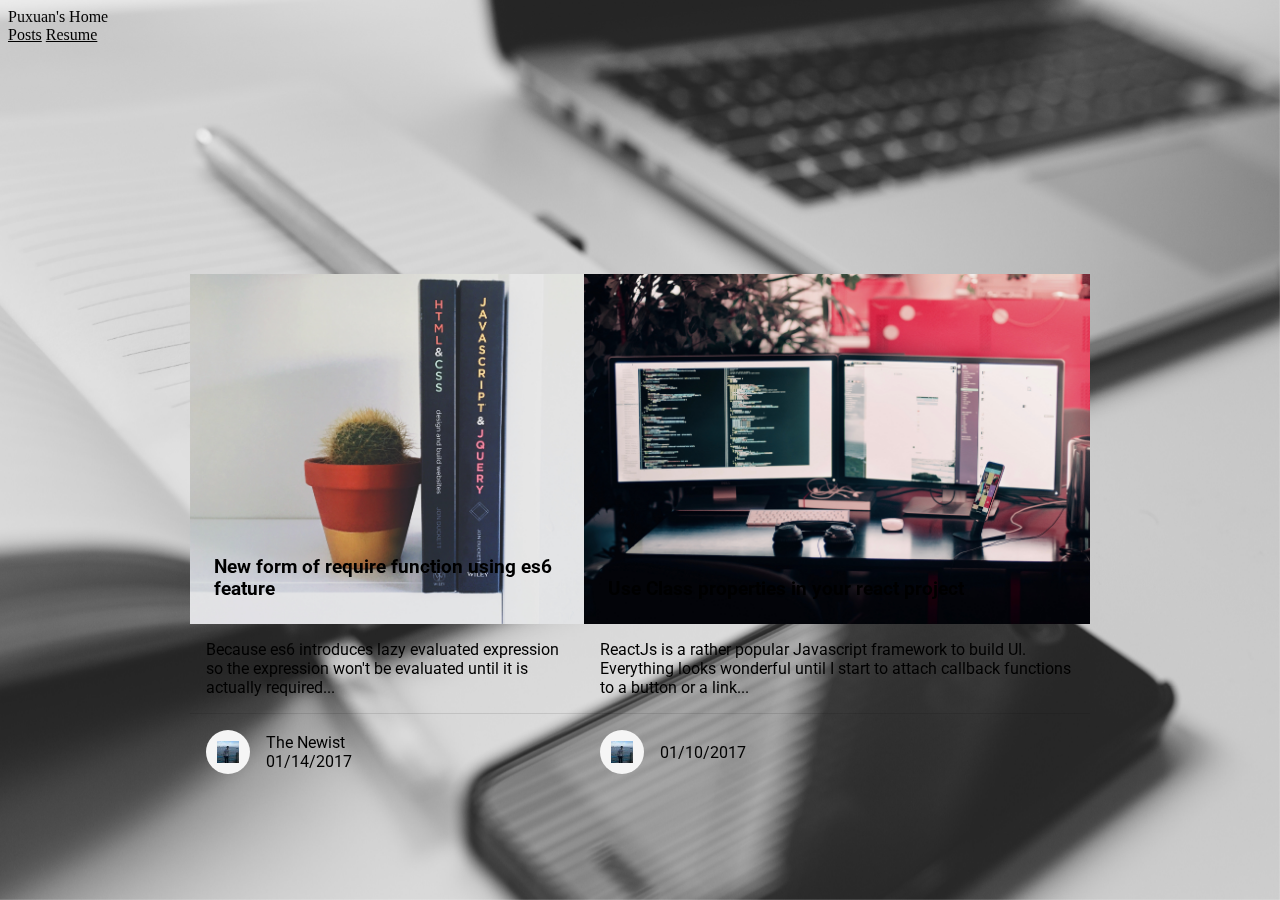
<file: index.html>
<!doctype html>
<html lang="en">
  <head>
    <meta charset="utf-8">
    <meta http-equiv="X-UA-Compatible" content="IE=edge">
    <meta name="description" content="A front-end template that helps you build fast, modern mobile web apps.">
    <meta name="viewport" content="width=device-width, initial-scale=1.0, minimum-scale=1.0">
    <title>Puxuan He</title>
    <link rel="stylesheet" href="https://fonts.googleapis.com/css?family=Roboto:regular,bold,italic,thin,light,bolditalic,black,medium&amp;lang=en">
    <link rel="stylesheet" href="https://fonts.googleapis.com/icon?family=Material+Icons">
    <link rel="stylesheet" href="https://code.getmdl.io/1.3.0/material.grey-orange.min.css">
    <link rel="stylesheet" href="styles.css">
  </head>
  <body>
    <header class="mdl-layout__header mdl-layout__header--transparent">
      <div class="mdl-layout__header-row">
        <span class="mdl-layout-title">Puxuan's Home</span>
        <div class="mdl-layout-spacer"></div>
        <nav class="mdl-navigation">
          <a class="mdl-navigation__link" href="index.html">Posts</a>
          <a class="mdl-navigation__link" href="resume.html">Resume</a>
        </nav>
      </div>
    </header>
    <div class="demo-blog mdl-layout mdl-js-layout has-drawer is-upgraded">
      <main class="mdl-layout__content">
        <div class="demo-blog__posts mdl-grid">
          <div class="mdl-card on-the-road-again mdl-cell mdl-cell--12-col">
            <div class="mdl-card__media mdl-color-text--grey-50 require-js">
              <h3><a href="new-form-of-require.html">New form of require function using es6 feature</a></h3>
            </div>
            <div class="mdl-color-text--grey-600 mdl-card__supporting-text">
              Because es6 introduces lazy evaluated expression so the expression won't be evaluated until it is actually required...
            </div>
            <div class="mdl-card__supporting-text meta mdl-color-text--grey-600">
              <div class="minilogo"></div>
              <div>
                <strong>The Newist</strong>
                <span>01/14/2017</span>
              </div>
            </div>
          </div>
          <div class="mdl-card on-the-road-again mdl-cell mdl-cell--12-col">
            <div class="mdl-card__media mdl-color-text--grey-50 start-react">
              <h3><a href="class-properties-and-react.html">Use Class properties in your react project</a></h3>
            </div>
            <div class="mdl-color-text--grey-600 mdl-card__supporting-text">
              ReactJs is a rather popular Javascript framework to build UI. Everything looks wonderful until I start to attach callback functions to a button or a link...
            </div>
            <div class="mdl-card__supporting-text meta mdl-color-text--grey-600">
              <div class="minilogo"></div>
              <div>
                <span>01/10/2017</span>
              </div>
            </div>
          </div>

        </div>
      </main>
      <div class="mdl-layout__obfuscator"></div>
    </div>
    <script src="https://code.getmdl.io/1.3.0/material.min.js"></script>
    <script>
      Array.prototype.forEach.call(document.querySelectorAll('.mdl-card__media'), function(el) {
        var link = el.querySelector('a');
        if(!link) {
          return;
        }
        var target = link.getAttribute('href');
        if(!target) {
          return;
        }
        el.addEventListener('click', function() {
          location.href = target;
        });
      });
    </script>
  </body>
</html>
</file>
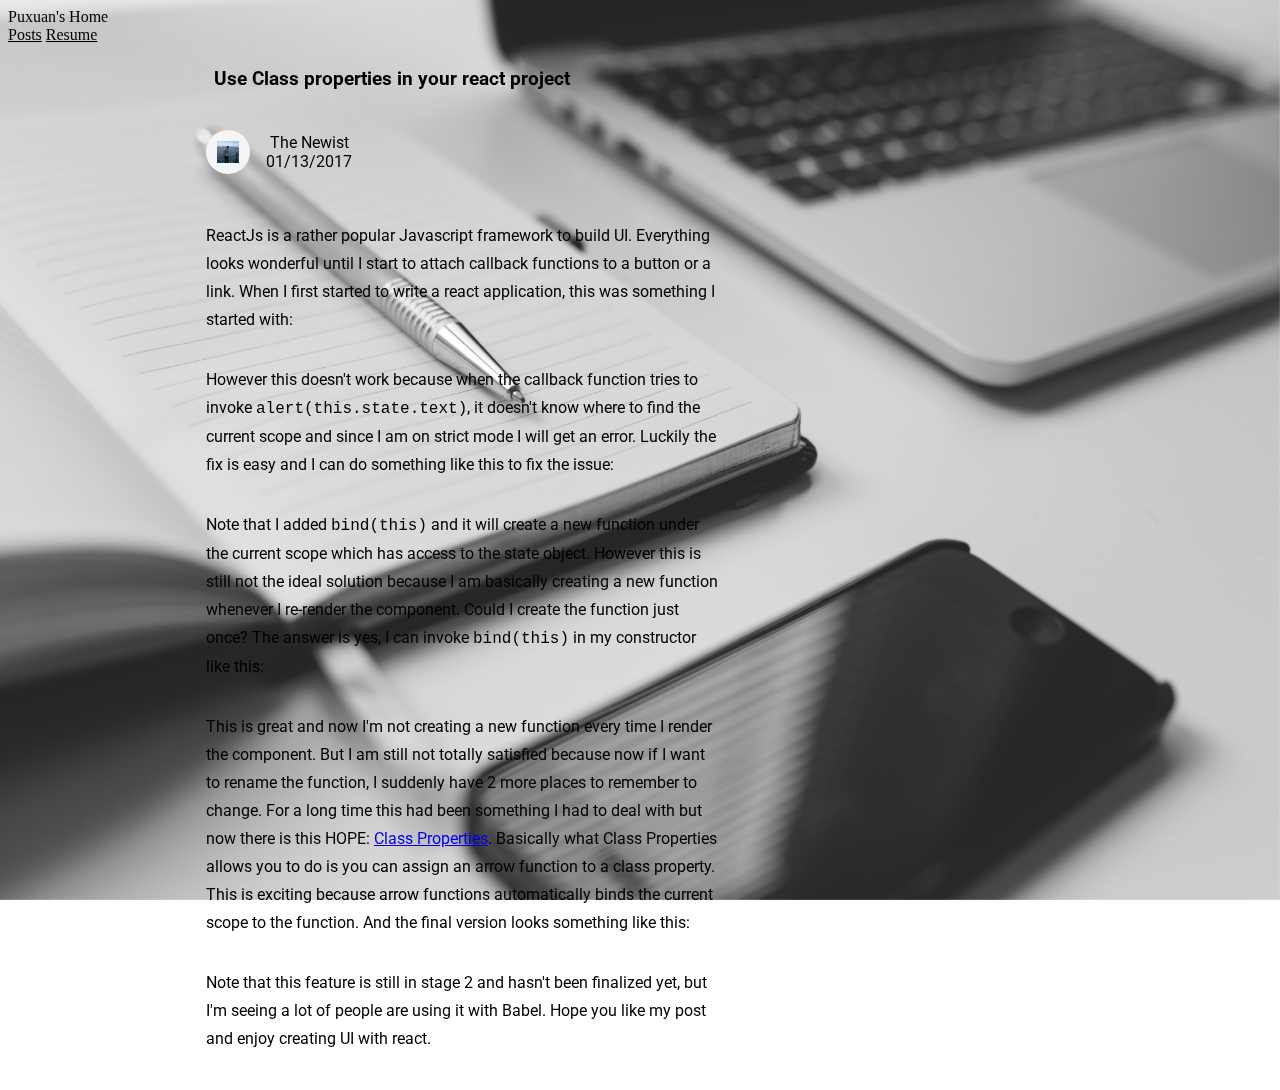
<file: blog1.html>
<!doctype html>
<html lang="en">
  <head>
    <meta charset="utf-8">
    <meta http-equiv="X-UA-Compatible" content="IE=edge">
    <meta name="description" content="A front-end template that helps you build fast, modern mobile web apps.">
    <meta name="viewport" content="width=device-width, initial-scale=1.0, minimum-scale=1.0">
    <title>React and Class Properties</title>
    <link rel="stylesheet" href="https://fonts.googleapis.com/css?family=Roboto:regular,bold,italic,thin,light,bolditalic,black,medium&amp;lang=en">
    <link rel="stylesheet" href="https://fonts.googleapis.com/icon?family=Material+Icons">
    <link rel="stylesheet" href="https://code.getmdl.io/1.3.0/material.grey-orange.min.css">
    <link rel="stylesheet" href="styles.css">
  </head>
  <body>
    <header class="mdl-layout__header mdl-layout__header--transparent">
      <div class="mdl-layout__header-row">
        <span class="mdl-layout-title">Puxuan's Home</span>
        <div class="mdl-layout-spacer"></div>
        <nav class="mdl-navigation">
          <a class="mdl-navigation__link" href="index.html">Posts</a>
          <a class="mdl-navigation__link" href="resume.html">Resume</a>
        </nav>
      </div>
    </header>
    <div class="demo-blog demo-blog--blogpost mdl-layout mdl-js-layout has-drawer is-upgraded">
      <main class="mdl-layout__contentt">
        <div class="demo-blog__posts mdl-grid">
          <div class="mdl-card mdl-shadow--4dp mdl-cell mdl-cell--12-col">
            <div class="mdl-card__media mdl-color-text--grey-50">
              <h3>Use Class properties in your react project</h3>
            </div>
            <div class="mdl-color-text--grey-700 mdl-card__supporting-text meta">
              <div class="minilogo"></div>
              <div>
                <strong>The Newist</strong>
                <span>01/13/2017</span>
              </div>
            </div>
            <div class="mdl-color-text--grey-700 mdl-card__supporting-text">
              <p>
                ReactJs is a rather popular Javascript framework to build UI. Everything looks wonderful until I start to attach callback functions to a button or a link. When I first started to write a react application, this was something I started with:
              </p>
              <script src="https://gist.github.com/hepuxuan/21b50cc7e8b944851d8a10000c44547a.js"></script>
              <p>
                However this doesn't work because when the callback function tries to invoke <code>alert(this.state.text)</code>, it doesn't know where to find the current scope and since I am on strict mode I will get an error. Luckily the fix is easy and I can do something like this to fix the issue:
              </p>
              <script src="https://gist.github.com/hepuxuan/c22b4ed02a6162490621bf0121f474b6.js"></script>
              <p>
                Note that I added <code>bind(this)</code> and it will create a new function under the current scope which has access to the state object. However this is still not the ideal solution because I am basically creating a new function whenever I re-render the component. Could I create the function just once? The answer is yes, I can invoke <code>bind(this)</code> in my constructor like this:
              </p>
              <script src="https://gist.github.com/hepuxuan/134be531903153f277e1822c1adec188.js"></script>
              <p>
                This is great and now I'm not creating a new function every time I render the component. But I am still not totally satisfied because now if I want to rename the function, I suddenly have 2 more places to remember to change. For a long time this had been something I had to deal with but now there is this HOPE: <a href="https://babeljs.io/docs/plugins/transform-class-properties/">Class Properties</a>. Basically what Class Properties allows you to do is you can assign an arrow function to a class property. This is exciting because arrow functions automatically binds the current scope to the function. And the final version looks something like this:
              </p>
              <script src="https://gist.github.com/hepuxuan/de2c3dd24e571cf2213e54ded9de9086.js"></script>
              <p>
                Note that this feature is still in stage 2 and hasn't been finalized yet, but I'm seeing a lot of people are using it with Babel. Hope you like my post and enjoy creating UI with react.
              </p>
            </div>
          </div>
        </div>
      </main>
      <div class="mdl-layout__obfuscator"></div>
    </div>
    <script src="https://code.getmdl.io/1.3.0/material.min.js"></script>
  </body>
</html>
</file>
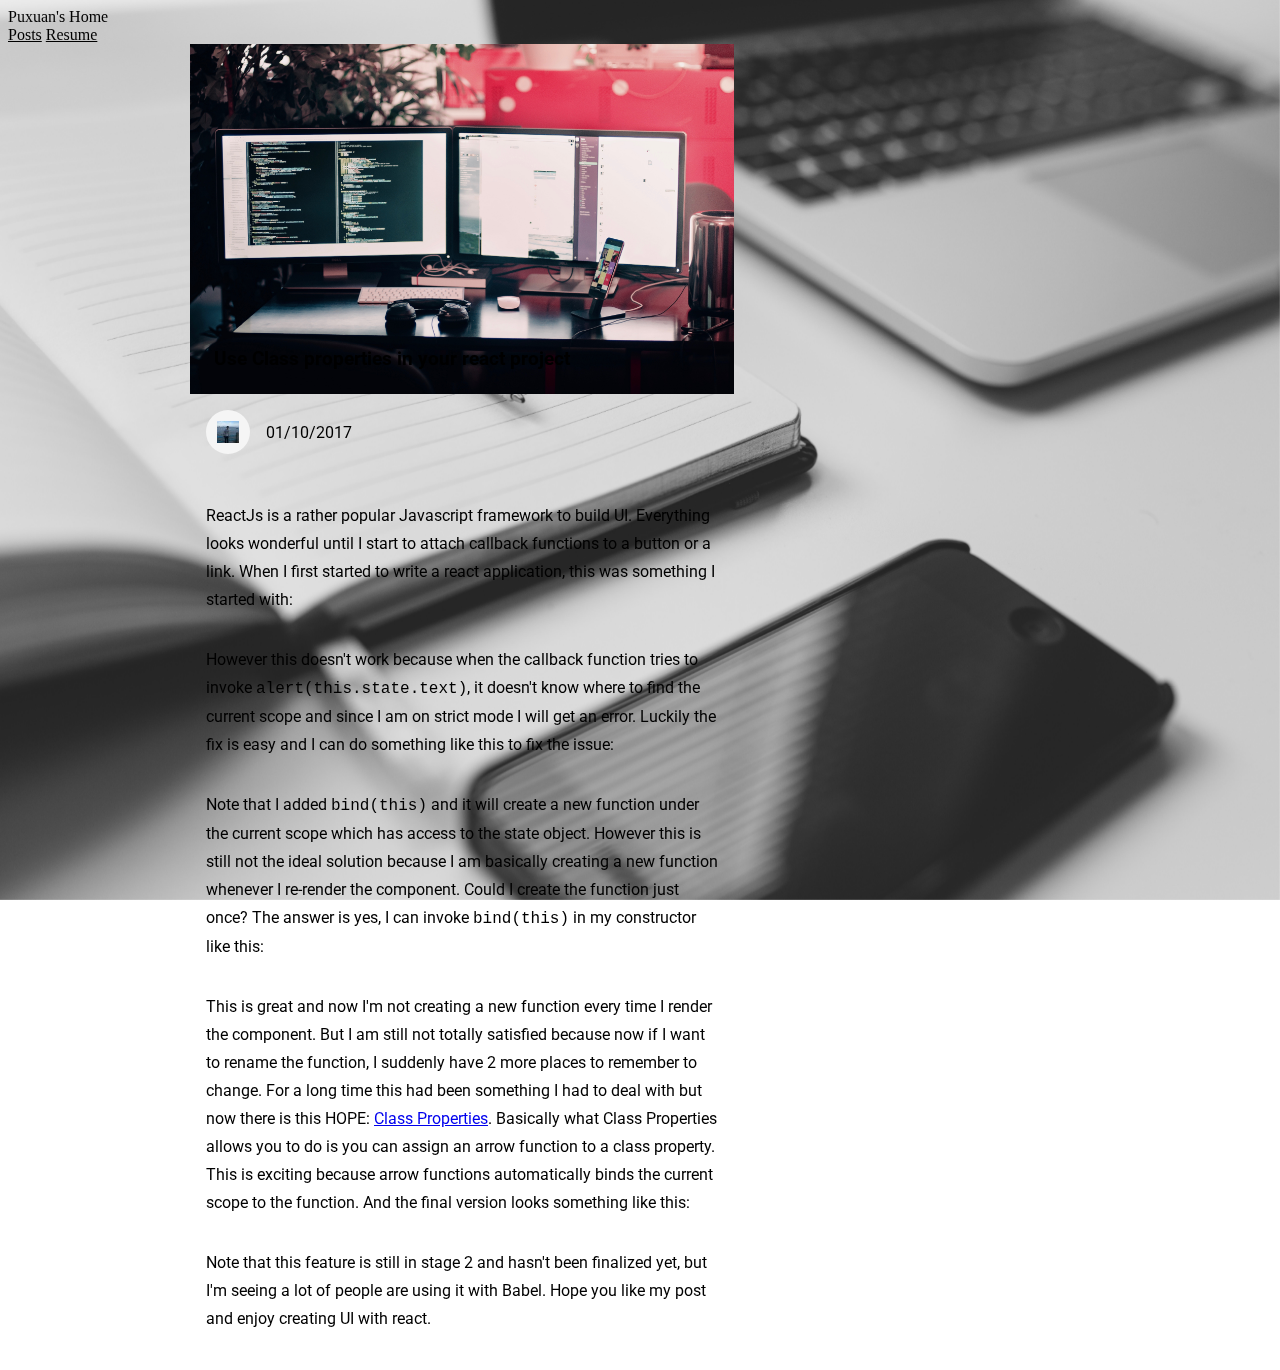
<file: class-properties-and-react.html>
<!doctype html>
<html lang="en">
  <head>
    <meta charset="utf-8">
    <meta http-equiv="X-UA-Compatible" content="IE=edge">
    <meta name="description" content="A front-end template that helps you build fast, modern mobile web apps.">
    <meta name="viewport" content="width=device-width, initial-scale=1.0, minimum-scale=1.0">
    <title>React and Class Properties</title>
    <link rel="stylesheet" href="https://fonts.googleapis.com/css?family=Roboto:regular,bold,italic,thin,light,bolditalic,black,medium&amp;lang=en">
    <link rel="stylesheet" href="https://fonts.googleapis.com/icon?family=Material+Icons">
    <link rel="stylesheet" href="https://code.getmdl.io/1.3.0/material.grey-orange.min.css">
    <link rel="stylesheet" href="styles.css">
  </head>
  <body>
    <header class="mdl-layout__header mdl-layout__header--transparent">
      <div class="mdl-layout__header-row">
        <span class="mdl-layout-title">Puxuan's Home</span>
        <div class="mdl-layout-spacer"></div>
        <nav class="mdl-navigation">
          <a class="mdl-navigation__link" href="index.html">Posts</a>
          <a class="mdl-navigation__link" href="resume.html">Resume</a>
        </nav>
      </div>
    </header>
    <div class="demo-blog demo-blog--blogpost mdl-layout mdl-js-layout has-drawer is-upgraded">
      <main class="mdl-layout__contentt">
        <div class="demo-blog__posts mdl-grid">
          <div class="mdl-card mdl-shadow--4dp mdl-cell mdl-cell--12-col">
            <div class="mdl-card__media mdl-color-text--grey-50 start-react">
              <h3>Use Class properties in your react project</h3>
            </div>
            <div class="mdl-color-text--grey-700 mdl-card__supporting-text meta">
              <div class="minilogo"></div>
              <div>
                <span>01/10/2017</span>
              </div>
            </div>
            <div class="mdl-color-text--grey-700 mdl-card__supporting-text">
              <p>
                ReactJs is a rather popular Javascript framework to build UI. Everything looks wonderful until I start to attach callback functions to a button or a link. When I first started to write a react application, this was something I started with:
              </p>
              <script src="https://gist.github.com/hepuxuan/21b50cc7e8b944851d8a10000c44547a.js"></script>
              <p>
                However this doesn't work because when the callback function tries to invoke <code>alert(this.state.text)</code>, it doesn't know where to find the current scope and since I am on strict mode I will get an error. Luckily the fix is easy and I can do something like this to fix the issue:
              </p>
              <script src="https://gist.github.com/hepuxuan/c22b4ed02a6162490621bf0121f474b6.js"></script>
              <p>
                Note that I added <code>bind(this)</code> and it will create a new function under the current scope which has access to the state object. However this is still not the ideal solution because I am basically creating a new function whenever I re-render the component. Could I create the function just once? The answer is yes, I can invoke <code>bind(this)</code> in my constructor like this:
              </p>
              <script src="https://gist.github.com/hepuxuan/134be531903153f277e1822c1adec188.js"></script>
              <p>
                This is great and now I'm not creating a new function every time I render the component. But I am still not totally satisfied because now if I want to rename the function, I suddenly have 2 more places to remember to change. For a long time this had been something I had to deal with but now there is this HOPE: <a href="https://babeljs.io/docs/plugins/transform-class-properties/">Class Properties</a>. Basically what Class Properties allows you to do is you can assign an arrow function to a class property. This is exciting because arrow functions automatically binds the current scope to the function. And the final version looks something like this:
              </p>
              <script src="https://gist.github.com/hepuxuan/de2c3dd24e571cf2213e54ded9de9086.js"></script>
              <p>
                Note that this feature is still in stage 2 and hasn't been finalized yet, but I'm seeing a lot of people are using it with Babel. Hope you like my post and enjoy creating UI with react.
              </p>
            </div>
          </div>
        </div>
      </main>
      <div class="mdl-layout__obfuscator"></div>
    </div>
    <script src="https://code.getmdl.io/1.3.0/material.min.js"></script>
  </body>
</html>
</file>
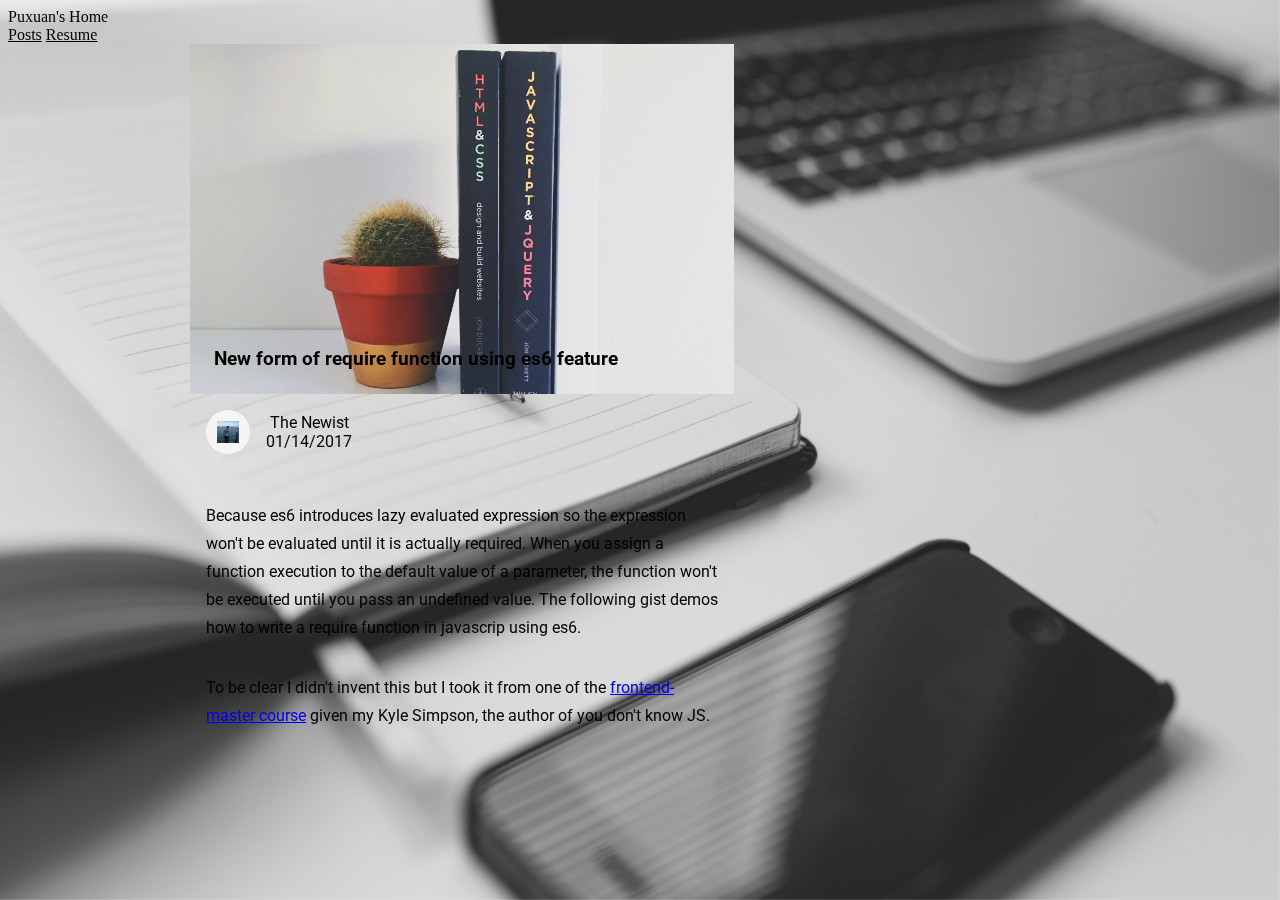
<file: new-form-of-require.html>
<!doctype html>
<html lang="en">
  <head>
    <meta charset="utf-8">
    <meta http-equiv="X-UA-Compatible" content="IE=edge">
    <meta name="description" content="A front-end template that helps you build fast, modern mobile web apps.">
    <meta name="viewport" content="width=device-width, initial-scale=1.0, minimum-scale=1.0">
    <title>New form of require function using es6 feature</title>
    <link rel="stylesheet" href="https://fonts.googleapis.com/css?family=Roboto:regular,bold,italic,thin,light,bolditalic,black,medium&amp;lang=en">
    <link rel="stylesheet" href="https://fonts.googleapis.com/icon?family=Material+Icons">
    <link rel="stylesheet" href="https://code.getmdl.io/1.3.0/material.grey-orange.min.css">
    <link rel="stylesheet" href="styles.css">
  </head>
  <body>
    <header class="mdl-layout__header mdl-layout__header--transparent">
      <div class="mdl-layout__header-row">
        <span class="mdl-layout-title">Puxuan's Home</span>
        <div class="mdl-layout-spacer"></div>
        <nav class="mdl-navigation">
          <a class="mdl-navigation__link" href="index.html">Posts</a>
          <a class="mdl-navigation__link" href="resume.html">Resume</a>
        </nav>
      </div>
    </header>
    <div class="demo-blog demo-blog--blogpost mdl-layout mdl-js-layout has-drawer is-upgraded">
      <main class="mdl-layout__contentt">
        <div class="demo-blog__posts mdl-grid">
          <div class="mdl-card mdl-shadow--4dp mdl-cell mdl-cell--12-col">
            <div class="mdl-card__media mdl-color-text--grey-50 require-js">
              <h3>New form of require function using es6 feature</h3>
            </div>
            <div class="mdl-color-text--grey-700 mdl-card__supporting-text meta">
              <div class="minilogo"></div>
              <div>
                <strong>The Newist</strong>
                <span>01/14/2017</span>
              </div>
            </div>
            <div class="mdl-color-text--grey-700 mdl-card__supporting-text">
              <p>
                Because es6 introduces lazy evaluated expression so the expression won't be evaluated until it is actually required. When you assign a function execution to the default value of a parameter, the function won't be executed until you pass an undefined value. The following gist demos how to write a require function in javascrip using es6.
              </p>
              <script src="https://gist.github.com/hepuxuan/fe7cc6d3c4a289d44a441bf1c07b951b.js"></script>
              <p>
                To be clear I didn't invent this but I took it from one of the <a href="https://frontendmasters.com/courses/es6-right-parts">frontend-master course</a> given my Kyle Simpson, the author of you don't know JS.
              </p>
            </div>
          </div>
        </div>
      </main>
      <div class="mdl-layout__obfuscator"></div>
    </div>
    <script src="https://code.getmdl.io/1.3.0/material.min.js"></script>
  </body>
</html>
</file>
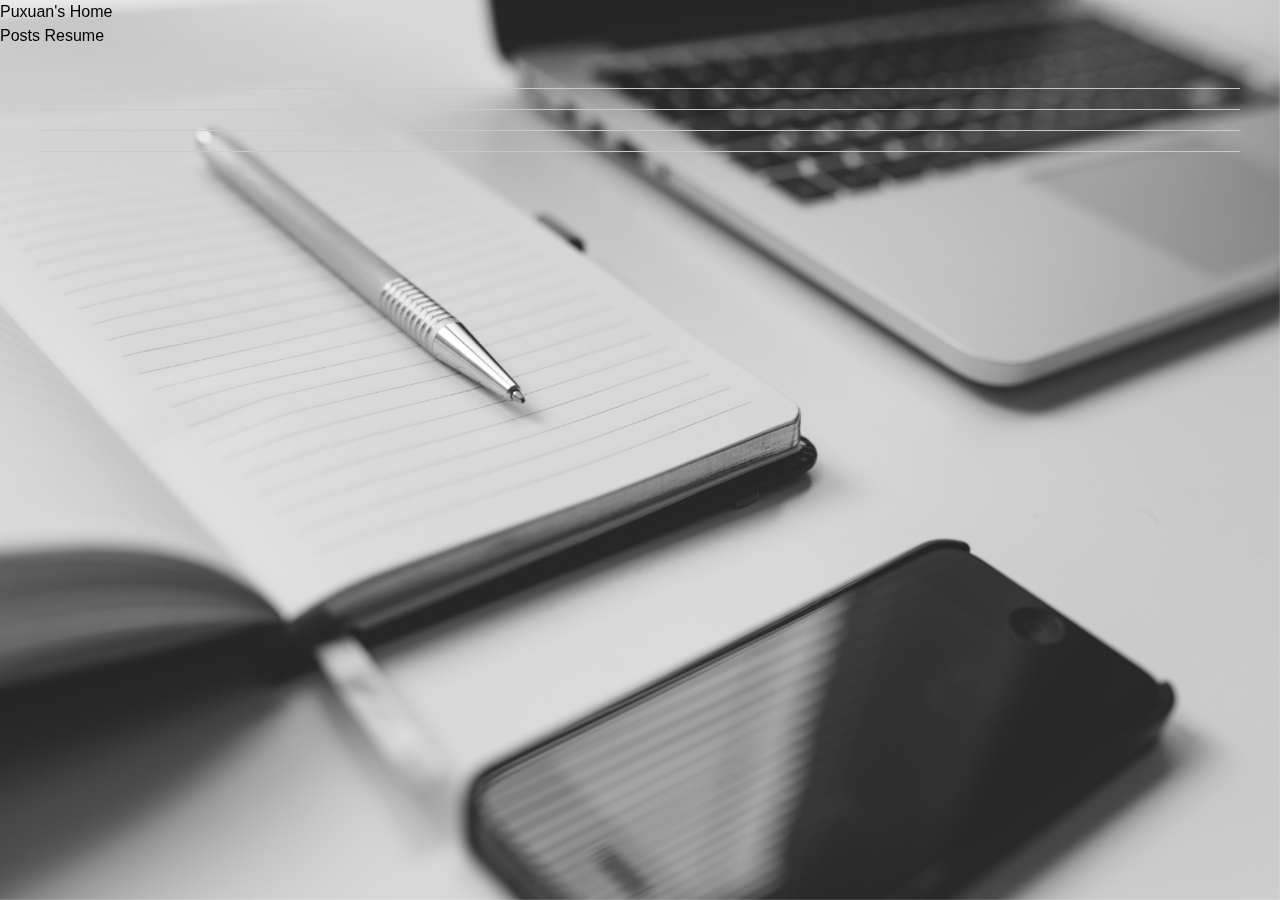
<file: resume.html>
<!doctype html>
<html lang="en">
  <head>
    <meta charset="utf-8">
    <meta http-equiv="X-UA-Compatible" content="IE=edge">
    <meta name="description" content="Puxuan He resume">
    <meta name="viewport" content="width=device-width, initial-scale=1.0, minimum-scale=1.0">
    <title>Puxuan He Resume</title>

    <link rel="stylesheet" href="https://fonts.googleapis.com/css?family=Roboto:regular,bold,italic,thin,light,bolditalic,black,medium&amp;lang=en">
    <link rel="stylesheet" href="https://fonts.googleapis.com/icon?family=Material+Icons">
    <link rel="stylesheet" href="https://code.getmdl.io/1.3.0/material.grey-orange.min.css">
    <link rel="stylesheet" href="foundation.min.css">
    <link rel="stylesheet" href="styles.css">
    <script src="underscore-min.js"></script>
  </head>
  <body>
    <header class="mdl-layout__header mdl-layout__header--transparent">
      <div class="mdl-layout__header-row">
        <span class="mdl-layout-title">Puxuan's Home</span>
        <div class="mdl-layout-spacer"></div>
        <nav class="mdl-navigation">
          <a class="mdl-navigation__link" href="index.html">Posts</a>
          <a class="mdl-navigation__link" href="resume.html">Resume</a>
        </nav>
      </div>
    </header>
    <div class="resume-content mdl-color--white mdl-shadow--4dp content mdl-color-text--grey-800 mdl-cell mdl-cell--8-col">
      <section class="main-box" id="contacts"></section>
      <hr/>
      <section class="main-box" id="experiences"></section>
      <hr/>
      <section class="main-box" id="skills"></section>
      <hr/>
      <section class="main-box" id="educations"></section>
      <hr/>
      <section class="main-box" id="projects"></section>
    </div>
    <script src="https://code.getmdl.io/1.3.0/material.min.js"></script>
    <script src="build.js"></script>
  </body>
</html>
</file>
<file: styles.css>
body::before {
    background-size: cover;
    background-attachment: fixed;
    content: '';
    will-change: transform;
    z-index: -1;
    left: 0;
    right: 0;
    bottom: 0;
    top: 0;
    position: fixed;
}
@media (max-width: 512px)  and (-webkit-min-device-pixel-ratio: 1.5),
       (max-width: 512px)  and (min-resolution: 1.5dppx),
       (max-width: 1024px) and (-webkit-max-device-pixel-ratio: 1.5),
       (max-width: 1024px) and (max-resolution: 1.5dppx) {
  body::before {
    background-image: url('images/bg-min.jpg');
  }
}
@media (min-width: 513px)  and (max-width: 1024px) and (-webkit-min-device-pixel-ratio: 1.5),
       (min-width: 513px)  and (max-width: 1024px) and (min-resolution: 1.5dppx),
       (min-width: 1025px) and (max-width: 2048px) and (-webkit-max-device-pixel-ratio: 1.5),
       (min-width: 1025px) and (max-width: 2048px) and (max-resolution: 1.5dppx)  {
  body::before {
    background-image: url('images/bg-min.jpg');
  }
}
@media (min-width: 1025px) and (-webkit-min-device-pixel-ratio: 1.5),
       (min-width: 1025px) and (min-resolution: 1.5dppx),
       (min-width: 2049px) and (-webkit-max-device-pixel-ratio: 1.5),
       (min-width: 2049px) and (max-resolution: 1.5dppx) {
  body::before {
    background-image: url('images/bg-min.jpg');
  }
}
body .demo-blog {
  font-family: 'Roboto', 'Helvetica', sans-serif;
}

.demo-blog .demo-blog__posts {
  max-width: 900px;
  padding: 0;
  display: -webkit-flex;
  display: -ms-flexbox;
  display: flex;
  width: 100%;
  margin: 0 auto;
  -webkit-flex-shrink: 0;
      -ms-flex-negative: 0;
          flex-shrink: 0;
}

.demo-blog.mdl-layout .mdl-layout__content {
  padding-top: 230px;
  position: relative;
  -webkit-overflow-scrolling: touch;
}
.demo-blog .mdl-card {
  display: -webkit-flex;
  display: -ms-flexbox;
  display: flex;
  -webkit-flex-direction: column;
      -ms-flex-direction: column;
          flex-direction: column;
  -webkit-align-items: stretch;
      -ms-flex-align: stretch;
          align-items: stretch;
  min-height: 360px;
}
.demo-blog .mdl-card__title {
  padding: 16px;
  -webkit-flex-grow: 1;
      -ms-flex-positive: 1;
          flex-grow: 1;
}
.demo-blog .mdl-card__media {
  box-sizing: border-box;
  background-size: cover;
  padding: 24px;
  display: -webkit-flex;
  display: -ms-flexbox;
  display: flex;
  cursor: pointer;
  -webkit-flex-grow: 1;
      -ms-flex-positive: 1;
          flex-grow: 1;
  -webkit-flex-direction: row;
      -ms-flex-direction: row;
          flex-direction: row;
  -webkit-align-items: flex-end;
      -ms-flex-align: end;
          align-items: flex-end;
}
.demo-blog .mdl-card__media a,
.demo-blog .mdl-card__title a {
  color: inherit;
}
.demo-blog .mdl-card__supporting-text {
  padding: 16px;
  min-height: 64px;
  display: -webkit-flex;
  display: -ms-flexbox;
  display: flex;
  -webkit-align-items: center;
      -ms-flex-align: center;
          align-items: center;
}
.demo-blog .mdl-card__supporting-text strong {
  font-weight: 400;
}
.demo-blog .mdl-card__media ~ .mdl-card__supporting-text {
  min-height: 64px;
}
.demo-blog .mdl-card__supporting-text:not(:last-child) {
  box-sizing: border-box;
  min-height: 76px;
}
.demo-blog:not(.demo-blog--blogpost) .mdl-card__supporting-text ~ .mdl-card__supporting-text {
  border-top: 1px solid rgba(0,0,0,0.1);
}

.demo-blog .mdl-card__actions:first-child {
  margin-left: 0;
}
.demo-blog .meta {
  box-sizing: border-box;
  padding: 16px;
  display: -webkit-flex;
  display: -ms-flexbox;
  display: flex;
  -webkit-flex-direction: row;
      -ms-flex-direction: row;
          flex-direction: row;
  -webkit-align-items: center;
      -ms-flex-align: center;
          align-items: center;
  -webkit-justify-content: flex-start;
      -ms-flex-pack: start;
          justify-content: flex-start;
  height: auto;
}
.demo-blog .meta > .meta__favorites{
  -webkit-flex-direction: row;
      -ms-flex-direction: row;
          flex-direction: row;
  margin: 0 8px;
  font-size: 13px;
  font-weight: 500;
}
.demo-blog .meta > .meta__favorites .material-icons {
  font-size: 2em;
  cursor: pointer;
  margin-left: 12px;
}
.demo-blog .mdl-card .meta.meta--fill {
  -webkit-justify-content: space-between;
      -ms-flex-pack: justify;
          justify-content: space-between;
}
.demo-blog .meta > *:first-child {
  margin-right: 16px;
}
.demo-blog .meta > * {
  display: -webkit-flex;
  display: -ms-flexbox;
  display: flex;
  -webkit-flex-direction: column;
      -ms-flex-direction: column;
          flex-direction: column;
}
.demo-blog.is-small-screen .demo-blog__posts > .mdl-card.something-else {
  -webkit-order: -1;
      -ms-flex-order: -1;
          order: -1;
}
.demo-blog .something-else .mdl-card__media {
  display: -webkit-flex;
  display: -ms-flexbox;
  display: flex;
  -webkit-flex-direction: column;
      -ms-flex-direction: column;
          flex-direction: column;
  -webkit-justify-content: center;
      -ms-flex-pack: center;
          justify-content: center;
  -webkit-align-items: center;
      -ms-flex-align: center;
          align-items: center;
}
.demo-blog .something-else > button {
  position: absolute;
  top: 0;
  right: 28px;
  -webkit-transform: translate(0px, -28px);
          transform: translate(0px, -28px);
}
.demo-blog .something-else .mdl-card__media {
  font-size: 13px;
  font-weight: 500;
  border-top-left-radius: 2px;
  border-top-right-radius: 2px;
}
.demo-blog .something-else .mdl-card__media img {
  width: 64px;
  height: 64px;
  margin-bottom: 10px;
}
.demo-blog .something-else .mdl-card__supporting-text {
  background-color: #F5F5F5;
  border-bottom-left-radius: 2px;
  border-bottom-right-radius: 2px;
}

.demo-blog .demo-blog__posts > .demo-nav {
  margin: 12px 15px;
  display: -webkit-flex;
  display: -ms-flexbox;
  display: flex;
  -webkit-flex-direction: row;
      -ms-flex-direction: row;
          flex-direction: row;
  -webkit-justify-content: space-between;
      -ms-flex-pack: justify;
          justify-content: space-between;
  -webkit-align-items: center;
      -ms-flex-align: center;
          align-items: center;
  color: white;
  font-weight: 500;
}
.demo-blog .demo-blog__posts > .demo-nav > .demo-nav__button {
  color: white;
  text-decoration: none;
}
.demo-blog .demo-blog__posts > .demo-nav .mdl-button {
  color: rgba(0,0,0,0.54);
  background-color: white;
}
.demo-blog .demo-blog__posts > .demo-nav > .demo-nav__button:first-child .mdl-button {
  margin-right: 16px;
}
.demo-blog .demo-blog__posts > .demo-nav > .demo-nav__button:last-child .mdl-button {
  margin-left: 16px;
}
.demo-blog .mdl-card > a {
  color: inherit;
  text-decoration: none;
  font-weight: inherit;
}
.demo-blog .mdl-card h3 {
  margin: 0;
}
.demo-blog .mdl-card h3 a {
  text-decoration: none;
}
.demo-blog .mdl-card h3.quote:before, .demo-blog .mdl-card h3.quote:after {
  display: block;
  font-size: 3em;
  margin-top: 0.5em;
}
.demo-blog .mdl-card h3.quote:before {
  content: '“';
}
.demo-blog .mdl-card h3.quote:after {
  content: '”';
}
.demo-blog--blogpost .custom-header {
  background-color: transparent;
}

.start-react {
  background-image: url('images/react.jpg');
  height: 350px;
}

.require-js {
  background-image: url('images/js.jpg');
  height: 350px;
}

.demo-blog--blogpost .comments {
  background-color: #EEE;
}
.demo-blog--blogpost .meta > * {
  -webkit-align-items: center;
      -ms-flex-align: center;
          align-items: center;
}
.demo-blog--blogpost .meta + .mdl-card__supporting-text {
  border: 0;
  display: -webkit-flex;
  display: -ms-flexbox;
  display: flex;
  -webkit-flex-direction: column;
      -ms-flex-direction: column;
          flex-direction: column;
}
.demo-blog--blogpost .meta + .mdl-card__supporting-text p {
  max-width: 512px;
  margin: 16px auto;
  font-size: 16px;
  line-height: 28px;
}

.demo-blog--blogpost .meta + .mdl-card__supporting-text .gist {
  max-width: 512px;
  margin: 16px auto;
}

.demo-blog--blogpost .comments {
  display: -webkit-flex;
  display: -ms-flexbox;
  display: flex;
  -webkit-flex-direction: column;
      -ms-flex-direction: column;
          flex-direction: column;
  -webkit-justify-content: flex-start;
      -ms-flex-pack: start;
          justify-content: flex-start;
  -webkit-align-items: stretch;
      -ms-flex-align: stretch;
          align-items: stretch;
  padding: 32px;
  box-sizing: border-box;
}
.demo-blog--blogpost .comments > form {
  display: -webkit-flex;
  display: -ms-flexbox;
  display: flex;
  -webkit-flex-direction: row;
      -ms-flex-direction: row;
          flex-direction: row;
  margin-bottom: 16px;
}
.demo-blog--blogpost .comments > form .mdl-textfield {
  -webkit-flex-grow: 1;
      -ms-flex-positive: 1;
          flex-grow: 1;
  margin-right: 16px;
  color: rgb(97, 97, 97);
}
/* Workaround for Firefox.
 * User agent stylesheet kept overwriting the font in FF only.
 */
.demo-blog--blogpost .comments > form .mdl-textfield .mdl-textfield__input {
  font-family: 'Roboto', 'Helvetica', sans-serif;
}
.demo-blog--blogpost .comments > form .mdl-textfield input,
.demo-blog--blogpost .comments > form .mdl-textfield textarea {
  resize: none;
}
.demo-blog--blogpost .comments > form button {
  margin-top: 20px;
  background-color: rgba(0, 0, 0, 0.24);
  color: white;
}
.demo-blog--blogpost .comments .comment {
  display: -webkit-flex;
  display: -ms-flexbox;
  display: flex;
  -webkit-flex-direction: column;
      -ms-flex-direction: column;
          flex-direction: column;
  -webkit-align-items: stretch;
      -ms-flex-align: stretch;
          align-items: stretch;
}
.demo-blog--blogpost .comments .comment > .comment__header {
  display: -webkit-flex;
  display: -ms-flexbox;
  display: flex;
  -webkit-flex-direction: row;
      -ms-flex-direction: row;
          flex-direction: row;
  -webkit-align-items: center;
      -ms-flex-align: center;
          align-items: center;
  margin-bottom: 16px;
}
.demo-blog--blogpost .comments .comment > .comment__header > .comment__avatar {
  width: 48px;
  height: 48px;
  border-radius: 24px;
  margin-right: 16px;
}
.demo-blog--blogpost .comments .comment > .comment__header > .comment__author {
  -webkit-flex-grow: 1;
      -ms-flex-positive: 1;
          flex-grow: 1;
  display: -webkit-flex;
  display: -ms-flexbox;
  display: flex;
  -webkit-flex-direction: column;
      -ms-flex-direction: column;
          flex-direction: column;
}
.demo-blog--blogpost .comments .comment > .comment__text {
  line-height: 1.5em;
}
.demo-blog--blogpost .comments .comment > .comment__actions {
  display: -webkit-flex;
  display: -ms-flexbox;
  display: flex;
  -webkit-flex-direction: row;
      -ms-flex-direction: row;
          flex-direction: row;
  -webkit-justify-content: flex-start;
      -ms-flex-pack: start;
          justify-content: flex-start;
  -webkit-align-items: center;
      -ms-flex-align: center;
          align-items: center;
  font-size: 0.8em;
  margin-top: 16px;
}
.demo-blog--blogpost .comments .comment > .comment__actions button {
  margin-right: 16px;
  color: rgba(0, 0, 0, 0.24);
}
.demo-blog--blogpost .comments .comment > .comment__answers {
  padding-top: 32px;
  padding-left: 48px;
}

.demo-blog--blogpost .demo-back {
  position: absolute;
  top: 16px;
  left: 16px;
  color: white;
  z-index: 9999;
}
.demo-blog .section-spacer {
  -webkit-flex-grow: 1;
      -ms-flex-positive: 1;
          flex-grow: 1;
}
.demo-blog .something-else {
  overflow: visible;
  z-index: 10;
}
.demo-blog .amazing .mdl-card__title {
  background-color: #263238;
}
.demo-blog .minilogo {
  width: 44px;
  height: 44px;
  background-image: url('images/logo.jpg');
  background-position: center;
  background-repeat: no-repeat;
  background-size: 50%;
  border-radius: 22px;
  background-color: #F5F5F5;
}

/* Fixes for IE 10 */
.mdl-grid {
  display: -webkit-flex !important;
  display: -ms-flexbox !important;
  display: flex !important;
}

.social-btn {
  background-position: center;
  background-size: contain;
  background-repeat: no-repeat;
  background-color: transparent;
  margin: 0 16px;
  width: 24px;
  height: 24px;
  cursor: pointer;
  opacity: 0.46;
  border-radius: 2px;
}
.social-btn__twitter {
  background-image: url('https://www.gstatic.com/images/icons/material/system/2x/post_twitter_black_24dp.png');
}
.social-btn__blogger {
  background-image: url('https://www.gstatic.com/images/icons/material/system/2x/post_facebook_black_24dp.png');
}
.social-btn__gplus {
  background-image: url('https://www.gstatic.com/images/icons/material/system/2x/post_gplus_black_24dp.png');
}
.social-btn__share {
  color: rgba(0, 0, 0, 0.54);
  background: transparent;
}

.demo-blog .mdl-mini-footer {
  margin-top: 80px;
  height: 120px;
  padding: 40px;
  -webkit-align-items: center;
      -ms-flex-align: center;
          align-items: center;
  background-color: white;
  box-sizing: border-box;
}

.mdl-layout__header,
.mdl-layout__drawer-button {
  color: black;
}

.mdl-layout__header-row .mdl-navigation__link {
  color: black;
}

.resume-content {
  margin: auto;
  padding: 20px 20px 20px 20px;
}
</file>
